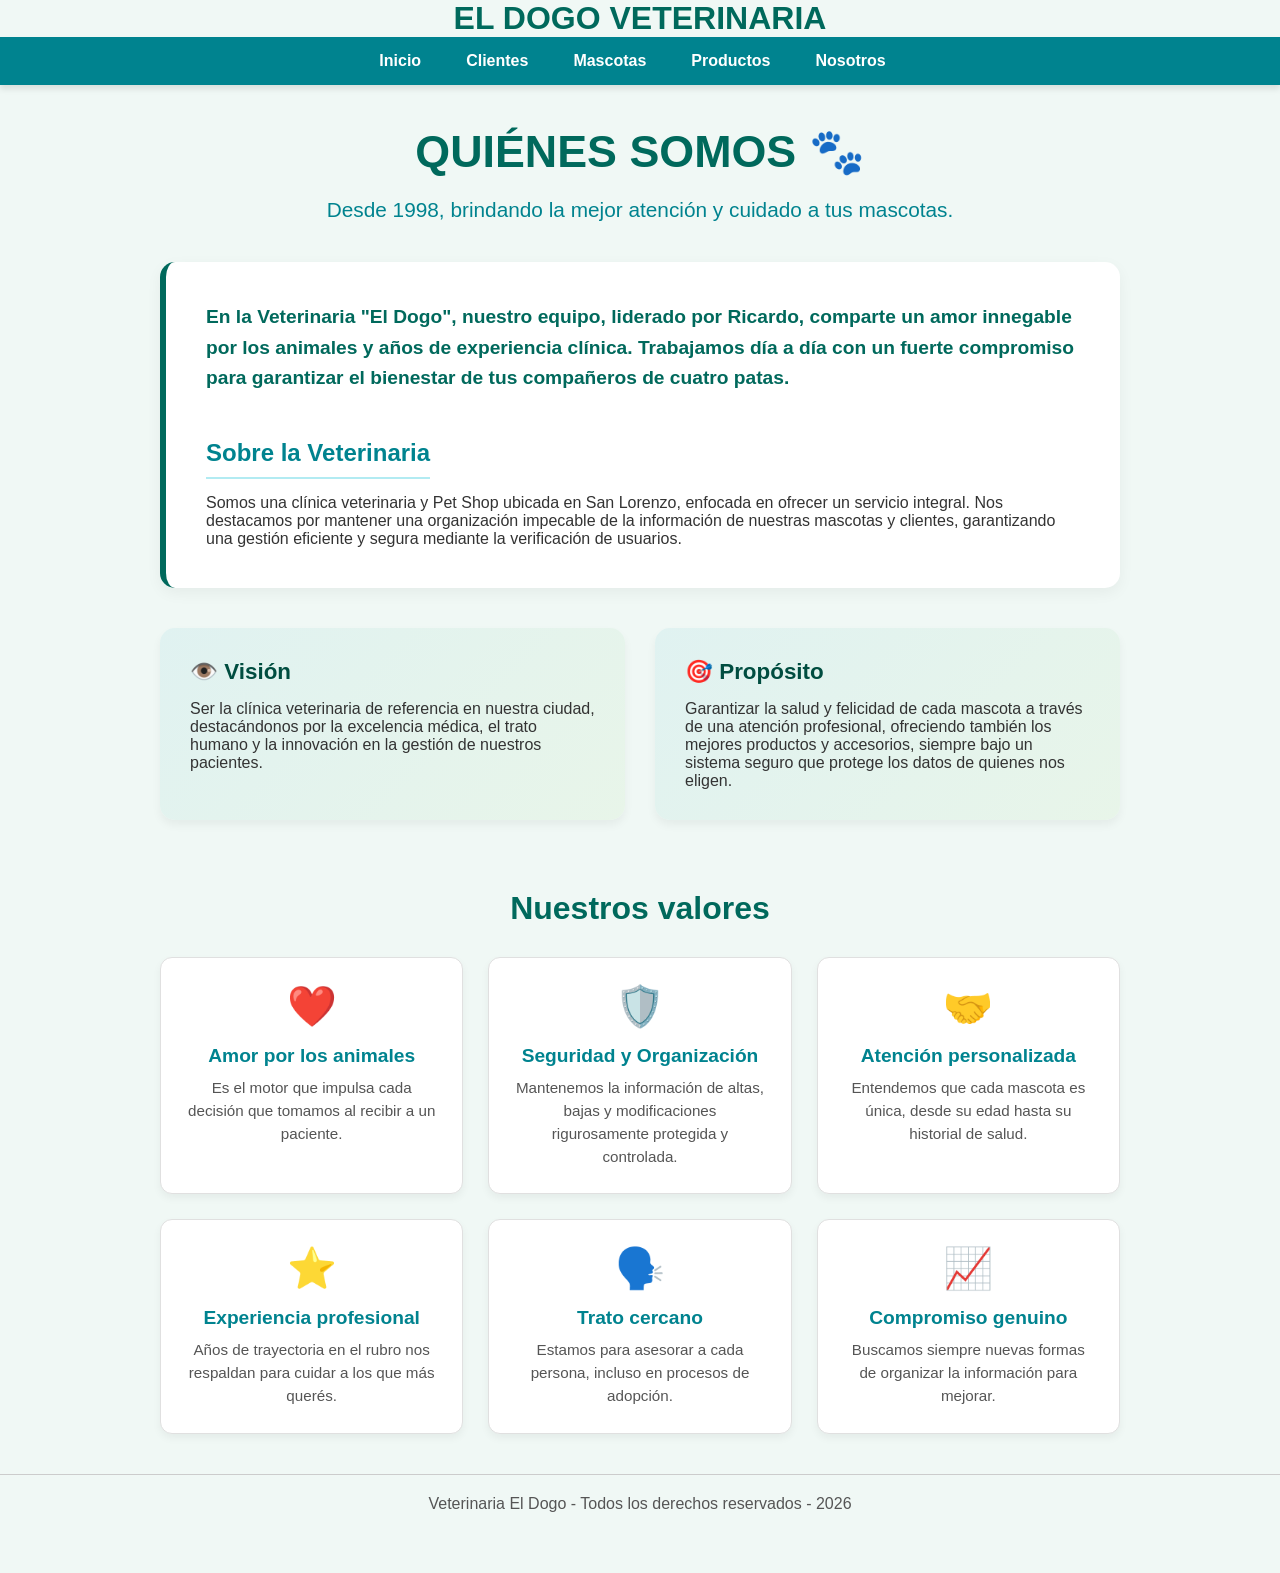
<file: nosotros.html>
<!DOCTYPE html>
<html lang="es">
<head>
    <meta charset="UTF-8">
    <meta name="viewport" content="width=device-width, initial-scale=1.0">
    <title>El Dogo Veterinaria</title>
    <link rel="stylesheet" href="./css/estilos.css">
</head>
<body>
    <header>
        <h1>El Dogo Veterinaria</h1>
    </header>
    <nav>
        <ul>
            <li><a href="./index.html">Inicio</a></li>
            <li><a href="./clientes.html">Clientes</a></li>
            <li><a href="./mascotas.html">Mascotas</a></li>
            <li><a href="./productos.html">Productos</a></li>
            <li><a href="./nosotros.html">Nosotros</a></li>
        </ul>
    </nav>
    <main class="contenedor-nosotros">
    
    <!-- Encabezado de la página -->
    <div class="cabecera-nosotros">
        <h1>Quiénes somos 🐾</h1>
        <h2>Desde 1998, brindando la mejor atención y cuidado a tus mascotas.</h2>
    </div>

    <!-- Tarjeta Principal de Información -->
    <div class="tarjeta-info">
        <p class="texto-destacado">En la Veterinaria "El Dogo", nuestro equipo, liderado por Ricardo, comparte un amor innegable por los animales y años de experiencia clínica. Trabajamos día a día con un fuerte compromiso para garantizar el bienestar de tus compañeros de cuatro patas.</p>
        
        <h3 class="subtitulo-nosotros">Sobre la Veterinaria</h3>
        <p>Somos una clínica veterinaria y Pet Shop ubicada en San Lorenzo, enfocada en ofrecer un servicio integral. Nos destacamos por mantener una organización impecable de la información de nuestras mascotas y clientes, garantizando una gestión eficiente y segura mediante la verificación de usuarios.</p>
    </div>

    <!-- Grilla de Visión y Propósito -->
    <div class="grilla-vision-proposito">
        <div class="tarjeta-vp">
            <h3>👁️ Visión</h3>
            <p>Ser la clínica veterinaria de referencia en nuestra ciudad, destacándonos por la excelencia médica, el trato humano y la innovación en la gestión de nuestros pacientes.</p>
        </div>
        <div class="tarjeta-vp">
            <h3>🎯 Propósito</h3>
            <p>Garantizar la salud y felicidad de cada mascota a través de una atención profesional, ofreciendo también los mejores productos y accesorios, siempre bajo un sistema seguro que protege los datos de quienes nos eligen.</p>
        </div>
    </div>

    <!-- Sección de Valores (Acá apunta el ancla del botón) -->
    <h3 id="valores" class="titulo-valores">Nuestros valores</h3>
    
    <div class="grilla-valores">
        <div class="tarjeta-valor">
            <div class="icono-valor">❤️</div>
            <h4>Amor por los animales</h4>
            <p>Es el motor que impulsa cada decisión que tomamos al recibir a un paciente.</p>
        </div>
        
        <div class="tarjeta-valor">
            <div class="icono-valor">🛡️</div>
            <h4>Seguridad y Organización</h4>
            <p>Mantenemos la información de altas, bajas y modificaciones rigurosamente protegida y controlada.</p>
        </div>
        
        <div class="tarjeta-valor">
            <div class="icono-valor">🤝</div>
            <h4>Atención personalizada</h4>
            <p>Entendemos que cada mascota es única, desde su edad hasta su historial de salud.</p>
        </div>

        <div class="tarjeta-valor">
            <div class="icono-valor">⭐</div>
            <h4>Experiencia profesional</h4>
            <p>Años de trayectoria en el rubro nos respaldan para cuidar a los que más querés.</p>
        </div>

        <div class="tarjeta-valor">
            <div class="icono-valor">🗣️</div>
            <h4>Trato cercano</h4>
            <p>Estamos para asesorar a cada persona, incluso en procesos de adopción.</p>
        </div>

        <div class="tarjeta-valor">
            <div class="icono-valor">📈</div>
            <h4>Compromiso genuino</h4>
            <p>Buscamos siempre nuevas formas de organizar la información para mejorar.</p>
        </div>
    </div>
</main>
    <footer>
        <p>Veterinaria El Dogo - Todos los derechos reservados - 2026</p>
    </footer>
</body>
</html>
</file>
<file: css/estilos.css>
/* =========================================
   ESTILOS GENERALES (Reset y tipografía)
   ========================================= */
* {
    margin: 0;
    padding: 0;
    box-sizing: border-box;
    font-family: 'Segoe UI', Tahoma, Geneva, Verdana, sans-serif;
}

body {
    background-color: #f0f8f5;
    color: #333;
    padding-bottom: 40px;
}
h1 {
    color: #00695c;
    text-align: center;
    text-transform: uppercase;
}

h2, h3 {
    color: #00695c;
    margin: 20px 0 15px 0;
}

/* =========================================
   BARRA DE NAVEGACIÓN
   ========================================= */
nav {
    background-color: #00838f;
    box-shadow: 0 4px 6px rgba(0,0,0,0.1);
}

/* Le sacamos los puntitos a la lista del menú y la ponemos horizontal */
nav ul {
    list-style: none;
    display: flex;
    justify-content: center;
    padding: 15px 20px;
    align-items: center;
}

nav li {
    margin-right: 15px;
}

nav a {
    color: white;
    text-decoration: none;
    font-weight: bold;
    padding: 8px 15px;
    border-radius: 4px;
    transition: background-color 0.3s;
}

nav a:hover {
    background-color: #26c6da;
    color: #004d40;
}

/* =========================================
   FORMULARIOS (Fieldset, inputs, etc)
   ========================================= */
fieldset {
    background: white;
    border: 2px solid #80deea;
    border-radius: 8px;
    padding: 25px;
    margin-bottom: 20px;
    box-shadow: 0 4px 8px rgba(0,0,0,0.05);
}

legend {
    background-color: #00838f;
    color: white;
    padding: 6px 15px;
    border-radius: 4px;
    font-weight: bold;
}

/* Estilizamos las cajas de texto y menús desplegables */
input[type="text"], 
input[type="date"], 
select, 
textarea {
    width: 100%;
    padding: 10px;
    border: 1px solid #ccc;
    border-radius: 4px;
    margin-top: 5px;
    font-size: 14px;
}

input[type="text"]:focus, 
input[type="date"]:focus, 
select:focus, 
textarea:focus {
    outline: none;
    border-color: #00838f;
    background-color: #e0f7fa;
}

/* =========================================
   BOTONES
   ========================================= */
button, input[type="submit"] {
    background-color: #00838f;
    color: white;
    border: none;
    padding: 10px 25px;
    cursor: pointer;
    border-radius: 4px;
    font-weight: bold;
    font-size: 15px;
    transition: background-color 0.3s;
    margin-top: 10px;
}

button:hover, input[type="submit"]:hover {
    background-color: #26c6da;
    color: #004d40;
}

/* =========================================
   TABLAS DE DATOS (Para los listados)
   ========================================= */
table {
    width: 100%;
    border-collapse: collapse;
    background: white;
    box-shadow: 0 4px 8px rgba(0,0,0,0.05);
    border-radius: 8px;
    overflow: hidden; /* Para que los bordes redondeados se vean */
    margin-bottom: 20px;
}

th {
    background-color: #b2ebf2;
    color: #004d40;
    padding: 15px;
    text-align: left;
    font-weight: bold;
}

td {
    padding: 12px 15px;
    border-bottom: 1px solid #e0e0e0;
}

/* Filas intercaladas para que se lea mejor */
tr:nth-child(even) {
    background-color: #f9fbf9;
}

tr:hover {
    background-color: #e0f2f1; /* Resalta la fila al pasar el mouse */
}

/* =========================================
   FOOTER
   ========================================= */
footer {
    text-align: center;
    padding: 20px;
    color: #555;
    margin-top: 40px;
    border-top: 1px solid #ccc;
}
/* =========================================
   BANNER VETERINARIO (Estética moderna)
   ========================================= */
.banner-vet {
    /* Capa semi-transparente verde oscura y celeste sobre la foto */
    background-image: linear-gradient(rgba(0, 77, 64, 0.75), rgba(0, 131, 143, 0.75)), url('../imagenes/eldogobanner.png');
    background-size: cover;
    background-position: center;
    color: white;
    text-align: center;
    padding: 120px 20px 100px 20px;
}

.banner-contenido {
    max-width: 900px;
    margin: 0 auto;
}

.banner-subtitulo {
    color: #b2ebf2; /* Celeste muy clarito */
    font-size: 2.5rem;
    margin-bottom: 15px;
    text-transform: uppercase;
}

.banner-destacado {
    color: #e8f5e9; /* Verde muy clarito */
    font-size: 1.4rem;
    margin-bottom: 25px;
    font-weight: 400;
}

.banner-contenido p {
    font-size: 1.15rem;
    line-height: 1.7;
    margin-bottom: 15px;
    color: #f0f8f5;
}

.btn-banner-vet {
    display: inline-block;
    background-color: #4caf50; /* Verde acento */
    color: white;
    padding: 15px 35px;
    text-decoration: none;
    font-weight: bold;
    border-radius: 30px; /* Botón bien redondeado y amigable */
    margin-top: 25px;
    font-size: 1.1rem;
    transition: all 0.3s ease;
    box-shadow: 0 4px 6px rgba(0,0,0,0.2);
}

.btn-banner-vet:hover {
    background-color: #388e3c;
    transform: translateY(-3px); /* Efecto de que el botón se levanta un poquito */
}

/* =========================================
   SECCIÓN 3 PILARES (Tarjetas y círculos)
   ========================================= */
.contenedor-pilares {
    display: flex;
    justify-content: center;
    gap: 30px;
    flex-wrap: wrap;
    max-width: 1200px;
    margin: -60px auto 50px auto; /* Sube las tarjetas pisando el banner */
    padding: 0 20px;
    position: relative;
    z-index: 10;
}

.tarjeta-pilar {
    background-color: white;
    flex: 1;
    min-width: 300px;
    max-width: 350px;
    border-radius: 15px; /* Bordes más suaves que antes */
    padding: 40px 30px;
    box-shadow: 0 10px 20px rgba(0,0,0,0.08); /* Sombra elegante */
    text-align: center;
    transition: transform 0.3s ease;
    border-bottom: 5px solid #00838f; /* Línea de color en la base para darle un detalle */
}

.tarjeta-pilar:hover {
    transform: translateY(-10px); /* Efecto flotante al pasar el mouse por la tarjeta */
}

/* Los nuevos círculos decorativos */
.icono-circular {
    width: 100px;
    height: 100px;
    /* Degradado de celeste a verde clarito de tu paleta */
    background: linear-gradient(135deg, #e1f5fe, #e8f5e9);
    border: 3px solid #b2ebf2;
    border-radius: 50%;
    margin: 0 auto 25px auto;
    display: flex;
    justify-content: center;
    align-items: center;
    font-size: 3rem; /* Tamaño del emoji */
    box-shadow: 0 4px 10px rgba(0,131,143,0.15);
}

.pilar-titulo {
    color: #00695c;
    font-size: 1.5rem;
    margin-bottom: 20px;
}

.tarjeta-pilar p, .lista-pilar {
    text-align: left;
    font-size: 0.95rem;
    color: #555;
    line-height: 1.6;
    margin-bottom: 15px;
}

.lista-pilar {
    list-style: none;
    padding: 0;
}

.lista-pilar li {
    margin-bottom: 12px;
}

.btn-pilar {
    display: inline-block;
    color: #00838f;
    text-decoration: none;
    font-weight: bold;
    padding: 10px 20px;
    margin-top: 15px;
    border: 2px solid #00838f;
    border-radius: 25px; /* Botón hueco (ghost button) y redondeado */
    transition: all 0.3s;
}

.btn-pilar:hover {
    background-color: #00838f;
    color: white;
}
/* =========================================
   PÁGINA NOSOTROS
   ========================================= */
.contenedor-nosotros {
    max-width: 1000px;
    margin: 40px auto;
    padding: 0 20px;
}

.cabecera-nosotros {
    text-align: center;
    margin-bottom: 40px;
}

.cabecera-nosotros h1 {
    font-size: 2.8rem;
    color: #00695c;
    margin-bottom: 10px;
}

.cabecera-nosotros h2 {
    font-size: 1.3rem;
    color: #00838f;
    font-weight: normal;
}

.tarjeta-info {
    background-color: white;
    padding: 40px;
    border-radius: 15px;
    box-shadow: 0 5px 15px rgba(0,0,0,0.05);
    margin-bottom: 40px;
    border-left: 6px solid #00695c; 
}

.texto-destacado {
    font-size: 1.2rem;
    color: #00695c;
    font-weight: bold;
    margin-bottom: 25px;
    line-height: 1.6;
}

.subtitulo-nosotros {
    color: #00838f;
    font-size: 1.5rem;
    margin-bottom: 15px;
    border-bottom: 2px solid #b2ebf2;
    padding-bottom: 10px;
    display: inline-block;
}

.grilla-vision-proposito {
    display: flex;
    gap: 30px;
    margin-bottom: 50px;
    flex-wrap: wrap;
}

.tarjeta-vp {
    flex: 1;
    min-width: 300px;
    background: linear-gradient(135deg, #e0f2f1, #e8f5e9);
    padding: 30px;
    border-radius: 15px;
    box-shadow: 0 5px 10px rgba(0,0,0,0.05);
}

.tarjeta-vp h3 {
    color: #004d40;
    margin-top: 0;
    font-size: 1.4rem;
}

.titulo-valores {
    text-align: center;
    font-size: 2rem;
    color: #00695c;
    margin-bottom: 30px;
    padding-top: 20px; /* Espacio para que el ancla respire al saltar */
}

.grilla-valores {
    display: grid;
    grid-template-columns: repeat(auto-fit, minmax(280px, 1fr));
    gap: 25px;
}

.tarjeta-valor {
    background-color: white;
    padding: 25px;
    border-radius: 12px;
    text-align: center;
    box-shadow: 0 4px 8px rgba(0,0,0,0.05);
    transition: transform 0.3s;
    border: 1px solid #e0e0e0;
}

.tarjeta-valor:hover {
    transform: translateY(-5px);
    border-color: #80deea;
}

.icono-valor {
    font-size: 2.5rem;
    margin-bottom: 15px;
}

.tarjeta-valor h4 {
    color: #00838f;
    font-size: 1.2rem;
    margin-bottom: 10px;
}

.tarjeta-valor p {
    color: #555;
    font-size: 0.95rem;
    line-height: 1.5;
}
/* =========================================
   TARJETAS DE PRODUCTOS ALINEADAS Y PROLIJAS
   ========================================= */
.grilla-productos-vet {
    display: grid;
    grid-template-columns: repeat(auto-fit, minmax(300px, 1fr));
    gap: 30px;
    margin-bottom: 40px;
    padding: 20px 0;
}

.tarjeta-producto {
    background-color: white;
    border-radius: 15px;
    padding: 25px;
    box-shadow: 0 5px 15px rgba(0,0,0,0.05);
    transition: transform 0.3s;
    border: 1px solid #e0f2f1;
    display: flex;
    flex-direction: column;
    align-items: center; /* Centra todo horizontalmente de forma perfecta */
    text-align: center;
}

.tarjeta-producto:hover {
    transform: translateY(-5px);
    box-shadow: 0 8px 20px rgba(0,131,143,0.15);
}

.producto-codigo {
    color: #00838f;
    font-size: 1.2rem;
    margin-bottom: 15px;
    width: 100%;
}

/* Imagen más grande y redonda */
.circulo-imagen {
    width: 190px; 
    height: 190px;
    background: linear-gradient(135deg, #e1f5fe, #e8f5e9);
    border-radius: 50%;
    margin: 0 auto 20px auto;
    display: flex;
    justify-content: center;
    align-items: center;
    overflow: hidden;
    border: 3px solid white;
    box-shadow: 0 4px 10px rgba(0,0,0,0.05);
}

.circulo-imagen img {
    width: 100%;
    height: 100%;
    object-fit: cover;
}

/* Especificaciones alineadas y ordenadas */
.producto-specs {
    list-style: none;
    text-align: left; /* Mantiene el texto prolijo a la izquierda */
    margin: 0 auto 20px auto;
    padding: 0;
    color: #555;
    font-size: 0.95rem;
    width: 85%; /* Ocupa un ancho controlado para que coincida visualmente */
}

.producto-specs li {
    margin-bottom: 8px;
    border-bottom: 1px dashed #eee;
    padding-bottom: 5px;
    display: flex;
    align-items: center;
    gap: 8px;
}

.precio-producto {
    font-size: 1.6rem;
    color: #00695c;
    font-weight: bold;
    margin-bottom: 15px;
}

.btn-comprar {
    width: 100%;
    background-color: #4caf50;
    color: white;
    border: none;
    padding: 12px;
    border-radius: 8px;
    font-weight: bold;
    font-size: 1.1rem;
    cursor: pointer;
    transition: background-color 0.3s;
}

.btn-comprar:hover {
    background-color: #388e3c;
}

.botones-admin-prod {
    display: flex;
    justify-content: space-between;
    margin-top: 15px;
    gap: 10px;
    width: 100%;
}

.btn-editar, .btn-eliminar {
    flex: 1;
    padding: 8px;
    border: none;
    border-radius: 4px;
    cursor: pointer;
    font-weight: bold;
}

.btn-editar {
    background-color: #ffca28;
    color: #333;
}

.btn-eliminar {
    background-color: #ef5350;
    color: white;
}
/* Forzar centrado absoluto del modal */
dialog#dialogo-producto {
    margin: auto;
    position: fixed;
    top: 50%;
    left: 50%;
    transform: translate(-50%, -50%);
    max-width: 500px; /* O el ancho que prefieras */
    width: 90%;
    max-height: 90vh;
    overflow-y: auto;
    border-radius: 12px;
    border: none;
    box-shadow: 0 10px 25px rgba(0,0,0,0.2);
}
</file>
